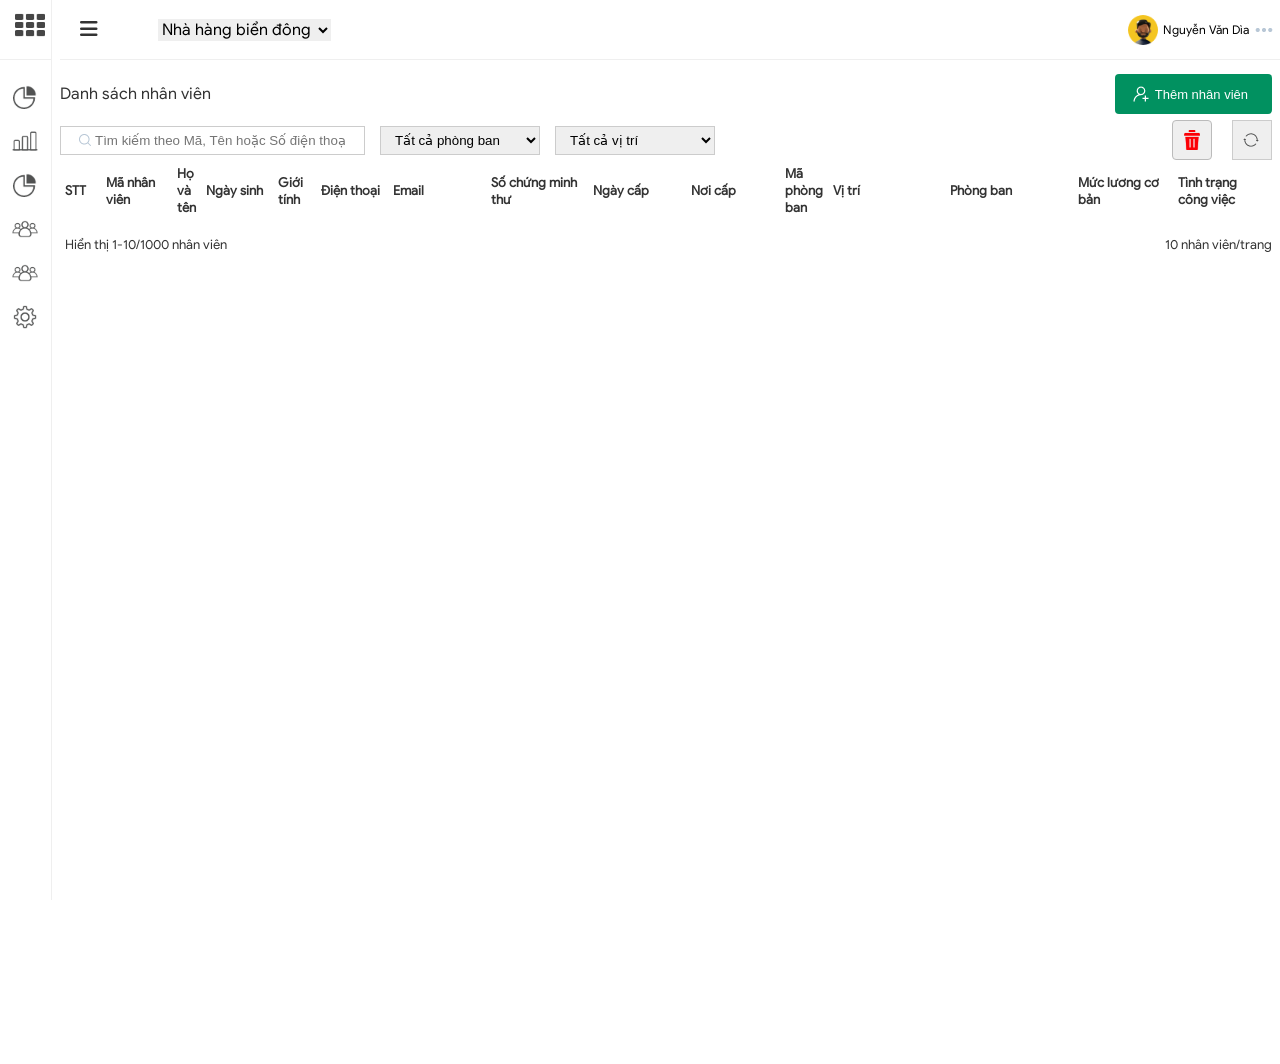
<file: index.html>
<!DOCTYPE html>
<html lang="en">
<head>
    <meta charset="UTF-8">
    <meta http-equiv="X-UA-Compatible" content="IE=edge">
    <meta name="viewport" content="width=device-width, initial-scale=1.0">
    <link rel="icon" type="image/x-icon" href="/assets/img/cukcuk-logo.png">
    <link rel="stylesheet" href="./css/main.css">
    <title>CUKCUK</title>
    <!-- https://fontawesome.com/icons -->
  <link rel="stylesheet" href="https://cdnjs.cloudflare.com/ajax/libs/font-awesome/6.1.1/css/all.min.css"
  integrity="sha512-KfkfwYDsLkIlwQp6LFnl8zNdLGxu9YAA1QvwINks4PhcElQSvqcyVLLD9aMhXd13uQjoXtEKNosOWaZqXgel0g=="
  crossorigin="anonymous" referrerpolicy="no-referrer" />
</head>
<body>
    <div class="main">

         <!-- header bar -->

        <div class="header">
          <div class="header-left">
            <div class="menu-btn">
              <i class="fa-solid fa-bars"></i>
            </div>
            <div class="select-restaurant" style="width:200px;">
              <select  class="custom-select-restaurant">
                <option value="0">Nhà hàng biển đông</option>
                <option value="1">Nhà hàng hoàng hảo</option>
                <option value="2">Nhà hàng nhật bản</option>
              </select>
            </div>
          </div>
          <div class="header-right">
            <div class="account-menu">
              <img src="./assets/icon/avatar-default.png" alt="account"/>
              <a href="#">Nguyễn Văn Dìa</a>
              <img src="./assets/icon/option.png" alt="account">
            </div>
          </div>
        </div>

        <!-- menu bar -->

        <div class="menu-bar">
          <div>
            <div class="menu-bar-top">
              <div class="logo">
                <img src="./assets/img/toggle.png"/>
              </div>
              <div class="title">
                <img src="./assets/img/cukcuk-logo.png"/>
              </div>
            </div>
            <div class="menu-bar-list">
              <div class="menu-bar-item">
                <div class="logo">
                  <img src="./assets/icon/dashboard.png"/>
                </div>
                <div class="title">
                  <a>Tổng quan</a>
                </div>
              </div>
              <div class="menu-bar-item">
                <div class="logo">
                  <img src="./assets/icon/report.png"/>
                </div>
                <div class="title">
                  <a>Báo cáo</a>
                </div>
                </div>
                <div class="menu-bar-item">
                  <div class="logo">
                    <img src="./assets/icon/dashboard.png"/>
                  </div>
                  <div class="title">
                    <a>Mua hàng</a>
                  </div>
                </div>
                <div class="menu-bar-item">
                  <div class="logo">
                    <img src="./assets/icon/dic-employee.png"/>
                  </div>
                  <div class="title">
                    <a onclick="openListEmployee()">Danh mục nhân viên</a>
                  </div>
                </div>
                <div class="menu-bar-item">
                  <div class="logo">
                    <img src="./assets/icon/dic-employee.png"/>
                  </div>
                  <div class="title">
                    <a onclick="openListEmployee()">Danh mục nhân viên</a>
                  </div>
                </div>
                <div class="menu-bar-item">
                  <div class="logo">
                    <img src="./assets/icon/setting.png"/>
                  </div>
                  <div class="title">
                    <a>Thiết lập hệ thống</a>
                  </div>
                </div>
              </div>
    
            </div>
          </div>
        </div>
   
        <!-- container  -->

        <div id="contentPageCurrent" class="container">
          <object type="text/html" data="./pages/list-employee.html" width=100% height=100%></object>
        </div>



      </div>


</body>
<script src="./js/main.js"></script>
</html>
</file>
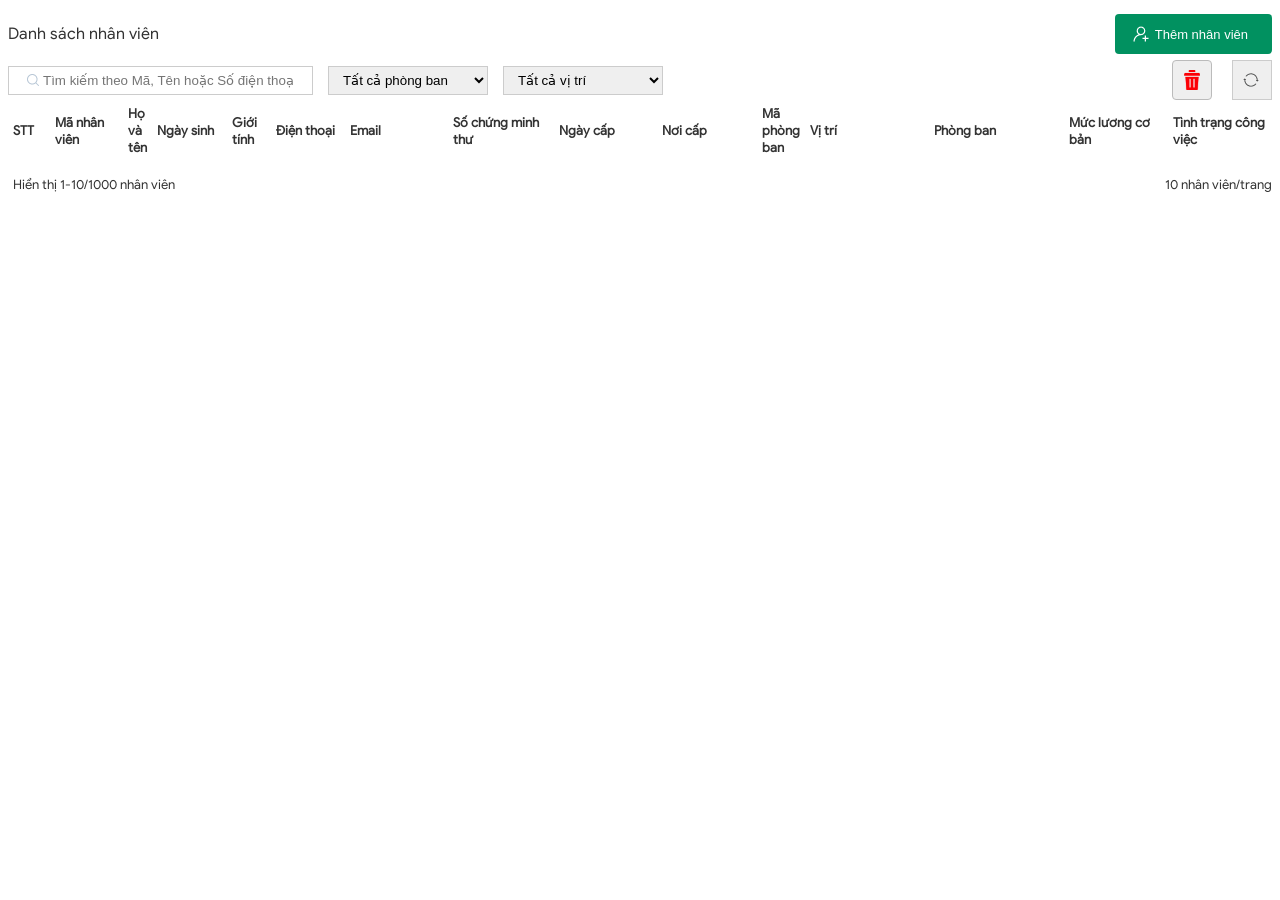
<file: pages/list-employee.html>
<!DOCTYPE html>
<html lang="en">
<head>
    <meta charset="UTF-8">
    <link rel="stylesheet" href="../css/pages/list-employee.css">
    <title>List-Employee</title>
</head>
<body>
    <div class="main">

        <!-- header -->

        <div class="header">
          <p>Danh sách nhân viên</p>
          <button id="btnAdd" class="m-button m-button-icon">Thêm nhân viên</button>
        </div>

        <!-- fitter -->

        <div class="search">
           <div class="search-and-fitter">
             <div class="search-employee">
                <img src="../assets/icon/search.png" alt="search">
                <input type="text" placeholder="Tìm kiếm theo Mã, Tên hoặc Số điện thoại"/>
             </div>
             <div class="select-department">
                <select  class="custom-select-department select-fitter">
                  <option value="0">Tất cả phòng ban</option>
                  <option value="1">Phòng ban 1</option>
                  <option value="2">Phòng ban 2</option>
                </select>
              </div>
              <div class="select-location" >
                <select  class="custom-select-location select-fitter">
                  <option value="0">Tất cả vị trí</option>
                  <option value="1">Vị trí 1</option>
                  <option value="2">Vị trí 2</option>
                </select>
              </div>
           </div>
           <div class="reload">
            <button id="btnDelete"></button>
               <button class="button-reload"></button>
           </div>
        </div>

        <!-- table container -->

        <div class="container">
            <table id="tbEmployeeList" class="customers-table">
             <thead>
                <tr>
                    <th propValue="Sort" class="text-align--left" title="Số thứ tự" style="width:50px">STT</th>
                    <th propValue="EmployeeCode" class="text-align--left" style="width:100px">Mã nhân viên</th>
                    <th propValue="FullName" class="text-align--left">Họ và tên</th>
                    <th propValue="DateOfBirth" format="date" class="text-align--center" style="width:100px">Ngày sinh</th>
                    <th propValue="GenderName" class="text-align--left" style="width:50px">Giới tính</th>
                    <th propValue="PhoneNumber" class="text-align--left" style="width:100px">Điện thoại</th>
                    <th propValue="Email" class="text-align--left" style="width:150px">Email</th>
                    <th propValue="IdentityNumber" class="text-align--left" style="width:150px">Số chứng minh thư</th>
                    <th propValue="IdentityDate" format="date" class="text-align--left" style="width:150px">Ngày cấp</th>
                    <th propValue="IdentityPlace" class="text-align--left" style="width:150px">Nơi cấp</th>
                    <th propValue="DepartmentCode" class="text-align--left">Mã phòng ban</th>
                    <th propValue="PositionName" class="text-align--left" style="width:200px">Vị trí</th>
                    <th propValue="DepartmentName" class="text-align--left" style="width:200px">Phòng ban</th>
                    <th propValue="Salary" format="money" class="text-align--right" style="width:150px">Mức lương cơ bản</th>
                    <th propValue="WorkStatus" class="text-align--left" style="width:150px">Tình trạng công việc</th>
                </tr>
             </thead>
             <tbody>

             </tbody>
            </table>
            <div class="pagination-nocaption">
                <div class="pagination-nocaption-left">
                   Hiển thị 1-10/1000 nhân viên
                </div>
                <div id="paging" class="pagination">
                    <!-- <a id="" class="active" href="#">1</a>
                    <a href="#">2</a>
                    <a href="#">3</a>
                    <a href="#">4</a>
                    <a href="#">5</a>
                    <a href="#">6</a> -->
                  </div>
                  <div class="pagination-nocaption-right">
                      10 nhân viên/trang
                  </div>
            </div>
            <div id="employeedata"></div>
        </div>

        <!-- form add employee -->

        <form class="container-add-employee" method="post" id="form-1">
            <div class="container-frames-add-employee">
            <div class="add-employee-header">
                <h3>THÔNG TIN NHÂN VIÊN</h3>
                <img id="btnClose" src="../assets/icon/x.svg" alt="X">
            </div>
            <div class="add-employee-form">
                 <div class="employee-form-left">
                   <img src="../assets/img/default-avatar.jpg" alt="">
                   <p>(Vui lòng chọn ảnh có định dạng.jpg, .jpeg, .png, .gif, )</p>
                 </div>
                 <div class="employee-form-right">
                    <div class="form-right-information">
                        <h4>A. THÔNG TIN CHUNG:</h4>
                    </div>
                    <div class="form-right-information-container">
                        <div class="information-container-item">
                            <div class="container-item-one form-group">
                                 <h5>Mã nhân viên</h5>
                                 <input id="EmployeeCode" name="EmployeeCode" propValue="EmployeeCode" type="text" class="input-text" placeholder="Nhập mã nhân viên">
                                 <p class="form-message"></p>
                            </div>
                            <div class="container-item-two form-group">
                                <h5>Họ và tên</h5>
                                <input id="FullName" name="FullName" propValue="FullName" type="text" class="input-text" placeholder="Nhập họ và tên">
                                <p class="form-message"></p>
                           </div>
                        </div>
                        <div class="information-container-item">
                            <div class="container-item-one form-group">
                                 <h5>Ngày sinh</h5>
                                 <input id="DateOfBirth" name="DateOfBirth" propValue="DateOfBirth" type="date" class="input-text" >
                                 <p class="form-message"></p>
                            </div>
                            <div class="container-item-two form-group">
                                <h5>Giới tính</h5>
                                <select id="GenderName" name="GenderName" propValue="Gender" class="input-text">
                                    <option value="">-- Chọn giới tính --</option>
                                    <option value="0">Nam</option>
                                    <option value="1">Nữ</option>
                                </select>
                                <p class="form-message"></p>
                           </div>
                        </div>
                        <div class="information-container-item">
                            <div class="container-item-one form-group">
                                 <h5>Số CMTND/Căn cước</h5>
                                 <input id="IdentityNumber" name="IdentityNumber" propValue="IdentityNumber" type="text" class="input-text" placeholder="Nhập số CMTD/ Căn cước">
                                 <p class="form-message"></p>
                                </div>
                            <div class="container-item-two form-group">
                                <h5>Ngày cấp</h5>
                                <input id="IdentityDate" name="IdentityDate" propValue="IdentityDate" type="date" class="input-text">
                                <p class="form-message"></p>
                           </div>
                        </div>
                        <div class="information-container-item">
                            <div class="container-item-one form-group">
                                 <h5>Nơi cấp</h5>
                                 <input id="IdentityPlace" name="IdentityPlace" propValue="IdentityPlace" type="text" class="input-text" placeholder="Nhập nới cấp">
                                 <p class="form-message"></p>
                            </div>
                        </div>
                        <div class="information-container-item">
                            <div class="container-item-one form-group">
                                 <h5>Email</h5>
                                 <input id="Email" name="Email" type="text" propValue="Email" class="input-text" placeholder="Nhập email">
                                 <p class="form-message"></p>
                            </div>
                            <div class="container-item-two form-group">
                                <h5>Số điện thoại</h5>
                                <input id="PhoneNumber" name="PhoneNumber" propValue="PhoneNumber" type="text" class="input-text" placeholder="Nhập số điện thoại">
                                <p class="form-message"></p>
                           </div>
                        </div>
                    </div>
                    <div class="form-right-information">
                        <h4>B. THÔNG TIN CÔNG VIỆC:</h4>
                    </div>
                    <div class="form-right-information-container">
                        <div class="information-container-item">
                            <div class="container-item-one form-group">
                                 <h5>Vị trí</h5>
                                 <select id="PositionId" name="PositionId" propValue="PositionId" class="input-text">
                                    <option value="">-- Chọn vị trí --</option>
                                    <option value="5bd71cda-209f-2ade-54d1-35c781481818">Trưởng nhóm</option>
                                    <option value="30d41e52-5e66-72bc-6c1c-b47866e0b131">Trưởng phòng</option>
                                    <option value="548dce5f-5f29-4617-725d-e2ec561b0f41">Quản trị hệ thống</option>
                                </select>
                                <p class="form-message"></p>
                            </div>
                            <div class="container-item-two form-group">
                                <h5>Phòng ban</h5>
                                <select id="DepartmentId" name="DepartmentId" propValue="DepartmentId" class="input-text">
                                    <option value="">-- Chọn phòng ban --</option>
                                    <option value="3f8e6896-4c7d-15f5-a018-75d8bd200d7c">Phòng Công Nghệ Thông Tin</option>
                                    <option value="7c4f14d8-66fb-14ae-198f-6354f958f4c0">Phòng Kế Toán</option>
                                    <option value="78aafe4a-67a7-2076-3bf3-eb0223d0a4f7">Phòng Nhân Sự</option>
                                </select>
                                <p class="form-message"></p>
                           </div>
                        </div>
                        <div class="information-container-item">
                            <div class="container-item-one form-group" >
                                 <h5>Mã số thuế cá nhân</h5>
                                 <input id="PersonalTaxCode" name="PersonalTaxCode" propValue="PersonalTaxCode" type="text" class="input-text" placeholder="Nhập mã số thuế cá nhân">
                                 <p class="form-message"></p>
                            </div>
                            <div class="container-item-two form-group">
                                <h5>Mức lương cơ bản</h5>
                                <input id="Salary" name="Salary" propValue="Salary" type="text" class="input-text" placeholder="Nhập mức lương cơ bản">
                                <p class="form-message"></p>
                           </div>
                        </div>
                        <div class="information-container-item">
                            <div class="container-item-one form-group">
                                 <h5>Ngày gia nhập công ty</h5>
                                 <input id="JoinDate" name="JoinDate" propValue="JoinDate" type="date" class="input-text">
                                 <p class="form-message"></p>
                            </div>
                            <div class="container-item-two form-group">
                                <h5>Tình trạng công việc</h5>
                                <select id="WorkStatus" name="WorkStatus" class="input-text" >
                                    <option value="">-- Chọn tình trạng công việc --</option>
                                    <option value="0">Đang làm việc</option>
                                    <option value="1">Đã nghỉ phép</option>
                                    <option value="2">Đã thôi việc</option>
                                </select>
                                <p class="form-message"></p>
                           </div>
                        </div>
                    </div>
                </div>
            </div>
        </div>
            <div class="add-employee-footer">
                <div class="container-footer">
                    <a href="#">Hủy</a>
                    <button type="submit" id="btnSave" class="m-button m-button-icon">Lưu</button>
                </div>
            </div>
        </form>

    </div>
     <!-- Nhúng các thư viện -->

    <script src="../js/jquery-3.6.0.min.js"></script>
    <script src="../js/moment.js"></script>

    <!-- Nhúng các js dùng chung -->
    
    <!-- Nhúng các js sử dụng riêng -->
    <script src="../js/pages/list-employee.js"></script>
    <script src="../js/base/validator.js"></script>
    <script>
        // Mong muốn của chúng ta
        Validator({
            form:'#form-1',
            formGroupSelector: '.form-group',
            errorSelector:'.form-message',
            rules:[
                
                // Đầu tiền kểm tra có rỗng hay không nếu rỗng thì thông báo người dùng nhập
                // Khi người dùng đã nhập thì tiến hành kiểm tra iput đầu vào có hợp lệ hay không nếu không hợp lệ thì thông báo 
                // Khi người dùng nhấn Lưu các trường cũng sẽ thông báo yêu cầu nhập

                // Tham số thứ 2 truyền vào thì in ra thông báo
                // Còn nếu không truyền tham số thứ 2 thì mặc định nó sẽ lấy thông báo bên kia để thông báo
                
                // Mã nhân viên 
                Validator.isRequired('#EmployeeCode','Vui lòng nhập mã nhân viên'),

                // Họ tên
                Validator.isRequired('#FullName','Vui lòng nhập họ tên'),

                // Ngày sinh
                Validator.isRequired('#DateOfBirth'),
                Validator.isDatevalid('#DateOfBirth'),

                // Giới tính
                Validator.isRequired('#GenderName'),

                // // CMND or CCCD
                // Validator.isRequired('#IdentityNumber'),
                // Validator.isCmndMinLength('#IdentityNumber',9,12),

                // // Ngày cấp
                // Validator.isRequired('#IdentityDate'),
                // Validator.isDatevalid('#IdentityDate'),

                // // Nơi cấp
                // Validator.isRequired('#IdentityPlace'),

                // // Email
                // Validator.isRequired('#Email'),
                // Validator.isEmail('#Email'),

                // // Số điện thoại
                // Validator.isRequired('#PhoneNumber'),

                // // Vị trí
                // Validator.isRequired('#PositionName'),

                // // Phòng ban
                // Validator.isRequired('#DepartmentName'),

                // // Mã số thuế cá nhân
                // Validator.isRequired('#PersonalCode'),

                // // Mức lương cơ bản
                // Validator.isRequired('#BasicSalary'),
                
                // // Ngày gia nhập công ty
                // Validator.isRequired('#JoinDate'),
                // Validator.isDatevalid('#JoinDate'),

                // // Tình trạng công việc
                // Validator.isRequired('#WorkStatus'),
            ],
            onSubmit: function(data){
                //call API
                console.log(data);
            }
        });
    </script>
</body>
</html>
</file>
<file: css/pages/list-employee.css>
@import url(../base/base.css);
.main>.header{
    display: flex;
    justify-content: space-between;
    align-items: center;
}
.header>.m-button{
    height: 40px;
    background-color: var(--bg-button);
    border-radius: 4px;
    font-size: 13px;
    color: var( --color-text-button);
    padding:0 24px 0 24px;
    border: none;
}
.header> .m-button-icon{
    background-image: url(../../assets/icon/add.png);
    background-repeat: no-repeat;
    background-position-x: 16px;
    background-position-y: center;
    text-align: left;
    padding-left: 40px;
}
.search{
    display: flex;
    justify-content: space-between;
}
.search-and-fitter{
    display: flex;
    align-items: center;
    width:700px;
}
.search-employee{
    display: flex;
    align-items: center;
    border: 1px solid #ccc;
    padding:5px 16px ;
    width:305px;
}
.search-employee input{
    outline: none;
    border: none;
    width: 260px;
}
.select-fitter{
    width: 160px;
    padding:5px 10px ;
    outline: none;
    border:  1px solid #ccc;
}
.select-department{
    margin-left: 15px;
}
.select-location{
    margin-left: 15px;
}
.reload{
    display: flex;
    justify-content: space-between;
    width: 100px;
}
.button-reload{
    background-image: url(../../assets/icon/refresh.png);
    background-repeat: no-repeat;
    width: 40px;
    height: 40px;
    text-align: left;
    background-position-x: 8px;
    background-position-y: center;
    outline: none;
    border:  1px solid #ccc;
}
.container{
    font-size: 13px;
}
.customers-table{
    width: 100%;
    border-collapse: collapse;
}
.customers-table th, .customers-table td{
    padding: 5px;
    text-align: left;
}
.customers-table tr:nth-child(even){
    background-color: #F5F5F5;
}
.customers-table tr:hover {
    background-color: #ddd;
}
.pagination-nocaption{
    display: flex;
    margin-top: 15px;
    margin-left: 5px;
}
.pagination{
    margin-left: auto;
    margin-right: auto;
    width:200px;
}
.pagination a {
    color: black;
    float: left;
    padding: 5px 10px;
    text-decoration: none;
}
.pagination a:hover:not(.active) {
    background-color: #ddd;
    border-radius: 50%;
 }
 .pagination a.active {
    background-color:  var(--bg-button);
    color: white;
    border-radius: 50%;
    }
.main{
    position: relative;
}
.container-add-employee{
    margin-left: auto;
    margin-right: auto;
    background-color:var(--bg-color);
    position: absolute;
    width: 800px;
    top:0;
    margin-left: 15%;
    border: 1px solid var(--border-color);
    border-radius: 5px;
    box-shadow: 1px 1px 10px 10px #ededed;
    display: none;
}
.add-employee-header{
    display: flex;
    justify-content: space-between;
    padding: 5px;
}
.add-employee-form{
    display: flex;
}
.employee-form-left{
    width: 29%;
}
.employee-form-right{
    width: 100%;
}
.employee-form-left>img{
    width: 150px;
    height: 150px;
    border-radius: 100px;
    margin-top: 20px;
    margin-left: 12px;
    border:1px solid var(--bg-button);
}
.form-right-information{
    height: 10px;
}
.form-right-information> h4{
    position: relative;
}
.form-right-information h4::before{
    content: '';
    width: 90px;
    height: 5px;
    position: absolute;
    bottom:-30%;
    left: 0;
    background-color: var(--bg-button);
}
.information-container-item{
    display: flex;
}
.information-container-item> .container-item-two{
 margin-left: 20px;
}
h5{
    height: 2px;
    color: var(--text-color);
}
.input-text{
    border: 1px solid #bbbbbb;
    border-radius: 4px;
    width: 250px;
    height: 40px;
    padding: 4px 16px;
    outline: none;
}
.add-employee-footer{
    background-color: #bbbbbb;
    padding: 5px;
    display: flex;
}
.container-footer{
    width: 150px;
    margin-left: 80%;
}
.container-footer>.m-button{
    height: 40px;
    background-color: var(--bg-button);
    border-radius: 4px;
    font-size: 13px;
    color: var( --color-text-button);
    padding:0 24px 0 24px;
    border: none;
    width: 90px;
    margin-left: 10%;
}
.container-footer .m-button-icon{
    background-image: url(../../assets/icon/add.png);
    background-repeat: no-repeat;
    background-position-x: 16px;
    background-position-y: center;
    text-align: left;
    padding-left: 40px;
}
.container-footer>a{
    text-decoration: none;
    color: var(--text-color);
    width: 50px;
}
.active{
    display: block !important;
}
.container-add-employee input:focus{
    border:1px solid var(--bg-button);
}
.container-add-employee select:focus{
    border:1px solid var(--bg-button);
}
.container-frames-add-employee{
    padding: 10px;
}
.information-container-item p{
    height: 0px;
    font-size: 12px;
    color: #6a6767;
}
.invalid-input{
    border:1px solid var(--error-color) !important;
}
.invalid-mesage{
   width: 250px; 
   color: var(--error-color) !important;
}
.employee-form-left>p{
    font-size: 12px;
    margin-left: 12px;
}
/* 
----------------------------------------------------------
    Các hiệu ứng crete update delete
*/
tbody tr.row-selected {
    background-color: aquamarine;
}
#btnDelete {
    border-radius: 4px;
    height: 40px;
    width: 40px;
    border: 1px solid #bbbbbb;
    background-image: url(../../assets/icon/delete.png);
    background-repeat: no-repeat;
    background-position: center center;
    background-size: 20px 20px;
    cursor: pointer;
}
</file>
<file: css/main.css>
@import url(base/normalize.min.css);
@import url(base/base.css);
.header {
  height: 60px;
  border-bottom: 1px solid var(--border-color);
  position: fixed;
  top: 0;
  width: calc(100% - 52px);
  margin-left: 60px;
  display: flex;
  justify-content: space-between;
  align-items: center;
  padding: 0 10px;
  background-color: var(--bg-color);
  transition: all 0.3s;
}
.header-left{
  display: flex;
  align-items: center;
  justify-content: space-between;
  width: 260px;
}
.header-left > .menu-btn {
  padding: 10px;
  font-size: 20px;
  cursor: pointer;
}

.header-left > .menu-btn:hover {
  opacity: 0.5;
}

.menu-bar {
  width: 52px;
  top: 0;
  bottom: 0;
  position: fixed;
  left: 0;
  border-right: 1px solid var(--border-color);
  background-color: var(--bg-color);
  transition: all 0.3s;
  overflow-x: hidden;
}

.header-active {
  margin-left: 250px;
  width: calc(100% - 250px);
}

.menu-bar-active {
  width: 250px;
}

.menu-bar > div {
  width: 250px;
}

.menu-bar-top {
  height: 60px;
  display: flex;
  justify-content: flex-start;
  transition: all 0.3s;
  border-bottom: 1px solid var(--border-color);
}

.menu-bar-top > .logo {
  width: 60px;
  height: 60px;
  padding: 10px;
}
.menu-bar-top > .title {
  width: 200px;
  height: 60px;
  padding: 10px;
}

.menu-bar-top > .logo > img {
  height: 30px;
  width: 40px;
}
.menu-bar-top > .title >img{
  margin-left: 5px;
  height: 30px;
  width: 100px;
}


.menu-bar-top-active {
  margin-left: 20px;
}

.menu-bar-list {
  cursor: pointer;
  margin-top: 20px;
}

.menu-bar-item {
  height: 44px;
  display: flex;
  align-items: center;
  display: flex;
  justify-items: left;
}
.menu-bar-item > .logo {
  width: 46px;
  height: 40px;
}

.menu-bar-item > .logo > img {
  width: 30px;
  height: 30px;
  margin-left: 10px;
}

.menu-bar-item > .title {
  margin-left: 10px;
  font-size: 13px;
}
.menu-bar-list {
  cursor: pointer;
  margin-top: 20px;
}
.container {
  height: 1000px;
  background-color: var(--bg-color-secondary);
  margin: 60px 0 0 52px;
}
.container-active{
  margin-left: 250px;
}
.custom-select-restaurant{
  margin-left: 28px;
  outline: none;
  border: none;
}
.header-right{
  width: 150px;
}
.header-right > .account-menu{
  display: flex;
  align-items: center;
}
.account-menu img:first-child{
  width: 30px;
  height: 30px;
}
.account-menu a{
  color: black;
  text-decoration: none;
  font-size: 12px;
  padding-left: 5px;
}
.account-menu img:last-child{
  padding-left: 5px;
}
.menu-bar-item:hover{
  background-color: var(--bg-button);
  color:var(--color-text-button) ;
}
</file>
